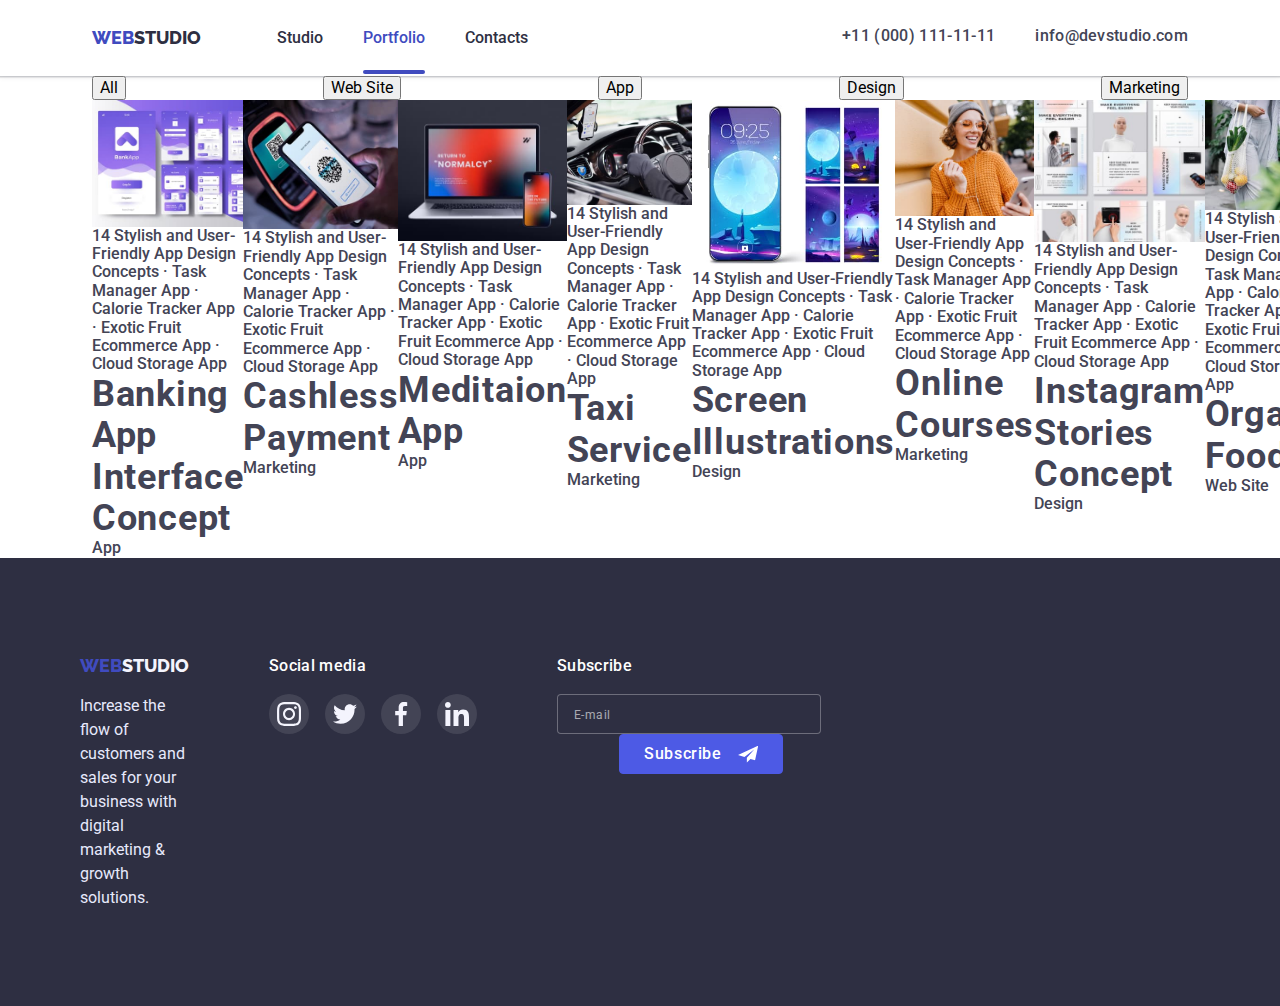
<file: portfolio.html>
<!DOCTYPE html>
<html lang="en">
  <head>
    <meta charset="UTF-8" />
    <meta http-equiv="X-UA-Compatible" content="IE=edge" />
    <meta name="viewport" content="width=device-width, initial-scale=1.0" />
    <title>Yu Hubarenko _ homework-3</title>

    <link rel="preconnect" href="https://fonts.googleapis.com" />
    <link rel="preconnect" href="https://fonts.gstatic.com" crossorigin />
    <link
      href="https://fonts.googleapis.com/css2?family=Raleway:wght@800&family=Roboto:wght@400;500;700;900&display=swap"
      rel="stylesheet"
    />
    <link
      rel="stylesheet"
      href="https://cdnjs.cloudflare.com/ajax/libs/modern-normalize/1.0.0/modern-normalize.min.css"
    />
    <link rel="stylesheet" href="./css/styles-new.css" />
  </head>

  <body>
    <!-- ====================HEADER+=========================== -->

    <header>
      <div class="container menu">
        <nav>
          <a
            class="link logo"
            href="./index.html"
            rel="noopener nofollow noreferrer"
          >
            <span>Web</span>Studio
          </a>

          <ul class="list">
            <li>
              <a
                class="link"
                href="./index.html"
                rel="noopener nofollow noreferrer"
              >
                Studio
              </a>
            </li>

            <li>
              <a
                class="link active"
                href="./portfolio.html"
                rel="noopener nofollow noreferrer"
              >
                Portfolio
              </a>
            </li>

            <li>
              <a class="link" href="" rel="noopener nofollow noreferrer">
                Contacts
              </a>
            </li>
          </ul>
        </nav>

        <address>
          <ul class="contact-us list">
            <li>
              <div class="head-dec">
                <a
                  class="link-1 email"
                  href="mailto:info@devstudio.com"
                  rel="noopener nofollow noreferrer"
                >
                  <!-- <svg class="header-contact-icon" width="20" height="20">
                    <use href="./images/symbol-defs.svg#icon-envelope"></use>
                  </svg> -->
                  info@devstudio.com
                </a>
              </div>
            </li>

            <li>
              <div class="head-dec">
                <a class="link-1 phone" href="tel:+110001111111">
                  <!-- <svg class="header-contact-icon" width="20" height="20">
                    <use href="./images/symbol-defs.svg#icon-phone"></use>
                  </svg> -->
                  +11 (000) 111-11-11
                </a>
              </div>
            </li>
          </ul>
        </address>
      </div>
    </header>

    <!-- ====================MAIN=========================== -->
    <main>
      <section class="portfolio">
        <div class="container">
          <h1 class="invisible">Our Projects</h1>

          <ul class="list filter">
            <li>
              <button type="button">All</button>
            </li>
            <li>
              <button type="button">Web Site</button>
            </li>
            <li>
              <button type="button">App</button>
            </li>
            <li>
              <button type="button">Design</button>
            </li>
            <li>
              <button type="button">Marketing</button>
            </li>
          </ul>

          <ul class="list projects">
            <li class="projects-card">
              <div class="projects-card-thumb">
                <img src="./images/prj-banking.jpg" alt="banking apps" />
                <div class="projects-card-overlay">
                  <p>
                    14 Stylish and User-Friendly App Design Concepts · Task
                    Manager App · Calorie Tracker App · Exotic Fruit Ecommerce
                    App · Cloud Storage App
                  </p>
                </div>
              </div>
              <div class="projects-card-descr">
                <h2>Banking App Interface Concept</h2>
                <p>App</p>
              </div>
            </li>

            <li class="projects-card">
              <div class="projects-card-thumb">
                <img
                  src="./images/prj-cashless-payment.jpg"
                  alt="touchless technology"
                />
                <div class="projects-card-overlay">
                  <p>
                    14 Stylish and User-Friendly App Design Concepts · Task
                    Manager App · Calorie Tracker App · Exotic Fruit Ecommerce
                    App · Cloud Storage App
                  </p>
                </div>
              </div>
              <div class="projects-card-descr">
                <h2>Cashless Payment</h2>
                <p>Marketing</p>
              </div>
            </li>

            <li class="projects-card">
              <div class="projects-card-thumb">
                <img
                  src="./images/prj-meditation-app.jpg"
                  alt="comp with red screen"
                />
                <div class="projects-card-overlay">
                  <p>
                    14 Stylish and User-Friendly App Design Concepts · Task
                    Manager App · Calorie Tracker App · Exotic Fruit Ecommerce
                    App · Cloud Storage App
                  </p>
                </div>
              </div>
              <div class="projects-card-descr">
                <h2>Meditaion App</h2>
                <p>App</p>
              </div>
            </li>

            <li class="projects-card">
              <div class="projects-card-thumb">
                <img
                  src="./images/prj-taxi-service.jpg"
                  alt="driver's seat in the car"
                />
                <div class="projects-card-overlay">
                  <p>
                    14 Stylish and User-Friendly App Design Concepts · Task
                    Manager App · Calorie Tracker App · Exotic Fruit Ecommerce
                    App · Cloud Storage App
                  </p>
                </div>
              </div>
              <div class="projects-card-descr">
                <h2>Taxi Service</h2>
                <p>Marketing</p>
              </div>
            </li>

            <li class="projects-card">
              <div class="projects-card-thumb">
                <img
                  src="./images/prj-screen-illustrations.jpg"
                  alt="phone's screens"
                />
                <div class="projects-card-overlay">
                  <p>
                    14 Stylish and User-Friendly App Design Concepts · Task
                    Manager App · Calorie Tracker App · Exotic Fruit Ecommerce
                    App · Cloud Storage App
                  </p>
                </div>
              </div>
              <div class="projects-card-descr">
                <h2>Screen Illustrations</h2>
                <p>Design</p>
              </div>
            </li>

            <li class="projects-card">
              <div class="projects-card-thumb">
                <img src="./images/prj-online-courses.jpg" alt="smiley woman" />
                <div class="projects-card-overlay">
                  <p>
                    14 Stylish and User-Friendly App Design Concepts · Task
                    Manager App · Calorie Tracker App · Exotic Fruit Ecommerce
                    App · Cloud Storage App
                  </p>
                </div>
              </div>
              <div class="projects-card-descr">
                <h2>Online Courses</h2>
                <p>Marketing</p>
              </div>
            </li>

            <li class="projects-card">
              <div class="projects-card-thumb">
                <img
                  src="./images/prj-instagram-stories-concept.jpg"
                  alt="insta's design"
                />
                <div class="projects-card-overlay">
                  <p>
                    14 Stylish and User-Friendly App Design Concepts · Task
                    Manager App · Calorie Tracker App · Exotic Fruit Ecommerce
                    App · Cloud Storage App
                  </p>
                </div>
              </div>
              <div class="projects-card-descr">
                <h2>Instagram Stories Concept</h2>
                <p>Design</p>
              </div>
            </li>

            <li class="projects-card">
              <div class="projects-card-thumb">
                <img
                  src="./images/prj-organic-food.jpg"
                  alt="a bag with organic food"
                  width="360"
                />
                <div class="projects-card-overlay">
                  <p>
                    14 Stylish and User-Friendly App Design Concepts · Task
                    Manager App · Calorie Tracker App · Exotic Fruit Ecommerce
                    App · Cloud Storage App
                  </p>
                </div>
              </div>
              <div class="projects-card-descr">
                <h2>Organic Food</h2>
                <p>Web Site</p>
              </div>
            </li>

            <li class="projects-card">
              <div class="projects-card-thumb">
                <img
                  src="./images/prj-fresh-coffee.jpg"
                  alt="a cup of fresh coffee"
                />
                <div class="projects-card-overlay">
                  <p>
                    14 Stylish and User-Friendly App Design Concepts · Task
                    Manager App · Calorie Tracker App · Exotic Fruit Ecommerce
                    App · Cloud Storage App
                  </p>
                </div>
              </div>
              <div class="projects-card-descr">
                <h2>Fresh Coffee</h2>
                <p>Web Site</p>
              </div>
            </li>
          </ul>
        </div>
      </section>
    </main>

    <!-- ====================FOOTER=========================== -->
    <footer>
      <div class="container">
        <div class="foot">
          <div class="box">
            <a
              class="link-2 footer-logo"
              href="./index.html"
              rel="noopener nofollow noreferrer"
            >
              <span>Web</span>Studio
            </a>

            <p>
              Increase the flow of customers and sales for your business with
              digital marketing & growth solutions.
            </p>
          </div>

          <div class="social-media">
            <p>Social media</p>

            <ul class="social-media-contacts list">
              <li class="social-media-contact-item">
                <a
                  class="social-media-contact-link link"
                  href=""
                  rel="noopener nofollow noreferrer"
                >
                  <svg class="social-media-contact-icon" width="24" height="24">
                    <use
                      href="./images/symbol-defs.svg#icon-cont-instagram"
                    ></use>
                  </svg>
                </a>
              </li>

              <li class="social-media-contact-item">
                <a
                  class="social-media-contact-link link"
                  href=""
                  rel="noopener nofollow noreferrer"
                >
                  <svg class="social-media-contact-icon" width="24" height="24">
                    <use
                      href="./images/symbol-defs.svg#icon-cont-twitter"
                    ></use>
                  </svg>
                </a>
              </li>

              <li class="social-media-contact-item">
                <a
                  class="social-media-contact-link link"
                  href=""
                  rel="noopener nofollow noreferrer"
                >
                  <svg class="social-media-contact-icon" width="24" height="24">
                    <use
                      href="./images/symbol-defs.svg#icon-cont-facebook"
                    ></use>
                  </svg>
                </a>
              </li>

              <li class="social-media-contact-item">
                <a
                  class="social-media-contact-link link"
                  href=""
                  rel="noopener nofollow noreferrer"
                >
                  <svg class="social-media-contact-icon" width="24" height="24">
                    <use
                      href="./images/symbol-defs.svg#icon-cont-linkedin"
                    ></use>
                  </svg>
                </a>
              </li>
            </ul>
          </div>

          <div class="footer-subscribe">
            <p>Subscribe</p>

            <form autocomplete="off">
              <label for="userName" class="invisible"></label>
              <input
                type="email"
                class="user-email"
                placeholder="E-mail"
                name="userEmail"
              />
              <button type="submit" class="user-email-submit-button">
                <span>Subscribe</span>
                <svg class="user-email-plane" width="24" height="24">
                  <use
                    href="./images/symbol-defs.svg#icon-plane-subscribe"
                  ></use>
                </svg>
              </button>
            </form>
          </div>
        </div>
      </div>
    </footer>
  </body>
</html>
</file>
<file: css/styles-new.css>
:root {
  --iris: #4d5ae5;
  --ocean: #404bbf;
  --navy-blue: #2e2f42;
  --green: #31d0aa;
  --slate: #434455;
  --light-slate: #8e8f99;
  --cornflower: #e7e9fc;
  --cloud: #f4f4fd;
  --navy-blue-modal: rgba(46, 47, 66, 0.4);
  --grey: rgba(46, 47, 66, 0.7);
  --white: #fff;
  --footer-social: rgba(255, 255, 255, 0.1);
  --modal-background: #fcfcfc;

  --marg: 24px;
}

html {
  box-sizing: border-box;
}

body {
  margin: 0;

  background-color: var(--white);

  color: var(--slate);
  font-family: "Roboto", sans-serif;
  font-size: 16px;
  font-weight: 500;
}

*,
*::after,
*::before {
  box-sizing: inherit;
}

h1 {
  margin: 0;
  padding: 0;

  font-weight: 700;
  font-size: 56px;
  letter-spacing: 0.02em;
  line-height: calc(60 / 56);
}

h2 {
  margin: 0;
  padding: 0;

  font-weight: 700;
  font-size: 36px;
  letter-spacing: 0.02em;
}

h3 {
  margin: 0;
  padding: 0;

  font-weight: 500;
  font-size: 20px;
  letter-spacing: 0.02em;
  line-height: calc(24 / 20);
}

h4,
h5,
h6,
p {
  margin: 0;
  padding: 0;
}

img {
  display: block;
  width: 100;
  max-width: 100%;
  height: auto;
}

.list {
  margin: 0;
  padding: 0;

  list-style-type: none;
}

.link {
  color: var(--navy-blue);
  text-decoration: none;

  transition: color 250ms cubic-bezier(0.4, 0, 0.2, 1);
}

.link-1 {
  color: var(--slate);

  text-decoration: none;

  transition: color 250ms cubic-bezier(0.4, 0, 0.2, 1);
}

.link-2 {
  color: var(--cloud);

  text-decoration: none;

  transition: color 250ms cubic-bezier(0.4, 0, 0.2, 1);
}

.button {
  display: inline-block;

  border: 1px solid transparent;
  cursor: pointer;
}

.link:hover,
.link-1:hover,
.link:focus,
.link-1:focus,
.active {
  color: var(--ocean);
}

.logo:hover,
.logo:focus {
  color: var(--navy-blue);

  cursor: pointer;
}

.invisible {
  position: absolute;
  white-space: nowrap;
  width: 1px;
  height: 1px;
  overflow: hidden;
  border: 0;
  padding: 0;
  clip: rect(0 0 0 0);
  clip-path: inset(50%);
  margin: -1px;
}

.container {
  margin: 0 auto;
  padding-left: 16px;
  padding-right: 16px;

  width: 100%;
}

.is-hidden {
  visibility: none;
  opacity: 0;
  pointer-events: none;
}

.no-scroll {
  overflow: hidden;
}

/* ====================HEADER+=========================== */

header {
  /* display: block;
  align-items: center; */

  box-shadow: 0px 2px 1px rgba(46, 47, 66, 0.08),
    0px 1px 1px rgba(46, 47, 66, 0.16), 0px 1px 6px rgba(46, 47, 66, 0.08);
}

header .logo {
  font-family: "Raleway", sans-serif;
  text-transform: uppercase;
  font-weight: 800;
  font-size: 18px;
  line-height: 1.33;
}

header .logo span,
footer .footer-logo span {
  color: var(--ocean);
}

header nav .list,
header .main-address {
  display: none;
}

header .menu,
header nav {
  display: flex;
  align-items: center;
}

.mobile-menu-button {
  border-color: transparent;
  background-color: transparent;
}

.menu {
  display: flex;
  justify-content: space-between;
  align-content: center;
  height: 70px;
}

.mobile-menu {
  position: fixed;
  top: 0;
  left: 0;

  display: flex;
  flex-direction: column;
  justify-content: space-between;
  overflow-y: auto;

  width: 100%;
  height: 100%;
  padding-top: 24px;
  padding-right: 24px;
  padding-bottom: 40px;
  padding-left: 40px;

  background-color: var(--white);

  transform: translateY(0);
  transition: transform 250ms ease-in-out;
}

.mobile-menu.is-open {
  transform: translateY(-100%);
}

.close-menu {
  position: absolute;
  top: 24px;
  right: 24px;
  display: flex;
  justify-content: center;
  align-items: center;

  width: 24px;
  height: 24px;

  background-color: var(--cornflower);
  border: 1px solid rgba(0, 0, 0, 0.1);
  border-radius: 50%;

  transition: background-color 250ms cubic-bezier(0.4, 0, 0.2, 1),
    fill 250ms cubic-bezier(0.4, 0, 0.2, 1);
}

.mobile-menu-pages {
  padding-top: 32px;
  color: var(--navy-blue);
  font-weight: 700;
  font-size: 36px;
  line-height: calc(40 / 36);
  letter-spacing: 0.02em;
}

.mobile-menu-pages li:not(:last-child),
.mobile-contact-us li:not(:last-child) {
  padding-bottom: 40px;
}

.mobile-address {
  text-decoration: none;
  font-style: normal;
}

.phone {
  font-weight: 600;
  font-size: 26px;
  line-height: calc(40 / 36);
  color: var(--iris);
}

.email {
  font-weight: 500;
  font-size: 20px;
  line-height: calc(24 / 20);

  letter-spacing: 0.02em;
}

.mobile-social-media {
  padding-top: 48px;
}

.mobile-social-media-contacts {
  display: flex;
  align-items: flex-start;
  gap: calc((100% - 4 * 40px) / 3);
}

.mobile-social-media-contact-item {
  width: 40px;
  height: 40px;
}

.mobile-social-media-contact-link {
  display: flex;
  justify-content: center;
  align-items: center;

  width: 100%;
  height: 100%;
  background-color: var(--iris);
  border-radius: 50%;

  transition: background-color 250ms cubic-bezier(0.4, 0, 0.2, 1);
}

.mobile-social-media-contact-icon {
  fill: currentColor;
}

.mobile-social-media-contact-link:is(:hover, :focus) {
  background-color: var(--ocean);
}

/* ================================= HERO ======================= */

.hero {
  padding-top: 112px;
  padding-bottom: 112px;
  background-color: var(--grey);
  background-image: linear-gradient(var(--grey), var(--grey)),
    url(../images/people-office-mob1x.jpg);
  background-repeat: no-repeat;
  background-position: center;
  background-size: 428px 432px;
}

@media (min-device-pixel-ratio: 2),
  (min-resolution: 192dpi),
  (min-resolution: 2dppx) {
  .hero {
    background-image: linear-gradient(var(--grey), var(--grey)),
      url(../images/people-office-mob2x.jpg);
  }
}

.hero h1 {
  color: var(--white);

  font-weight: 700;
  font-size: 36px;
  line-height: calc(40 / 36);
  text-align: center;
  letter-spacing: 0.02em;
}

.hero button {
  display: block;
  margin: 0 auto;
  margin-top: 72px;
  padding: 16px 32px;

  color: var(--white);
  background-color: var(--iris);

  font-family: inherit;
  font-weight: 500;
  line-height: 1.5;
  letter-spacing: 0.04em;
  box-shadow: 0px 4px 4px rgba(0, 0, 0, 0.15);
  border: 1px solid var(--iris);
  border-radius: 4px;
  cursor: pointer;

  transition: background-color 250ms cubic-bezier(0.4, 0, 0.2, 1),
    border-color 250ms cubic-bezier(0.4, 0, 0.2, 1),
    color 250ms cubic-bezier(0.4, 0, 0.2, 1);
}

.hero button:hover,
.hero button:focus {
  background-color: var(--ocean);
  border-color: var(--ocean);
  color: var(--cloud);
}

/* ================================= ABOUT ======================= */

.about {
  padding: 96px 0;
}

.about .list li:not(:last-child) {
  margin-bottom: 72px;
}

.about h3 {
  text-align: center;
  color: var(--navy-blue);
  font-style: normal;
  font-weight: 700;
  font-size: 36px;
  line-height: 1.1111;
  letter-spacing: 0.02em;
}

.about p {
  margin-top: 8px;

  font-weight: 400;
  line-height: 1.5;

  letter-spacing: 0.02em;
}

/* ================================= WHAT WE ARE DOING ======================= */

main .what-we-are-doing {
  display: none;
}

/* ================================= OUR TEAM ======================= */

.our-team {
  padding: 96px 0;

  text-align: center;
  background-color: var(--cloud);
}

.our-team .card-set {
  padding-top: 72px;
}

.our-team .card {
  margin: 0 auto;
  max-width: 264px;

  background-color: var(--white);

  box-shadow: 0px 1px 6px rgba(46, 47, 66, 0.08),
    0px 1px 1px rgba(46, 47, 66, 0.16), 0px 2px 1px rgba(46, 47, 66, 0.08);
  border-radius: 0px 0px 4px 4px;
}

.our-team .card:not(:last-child) {
  margin-bottom: 72px;
}

.our-team .card-descr {
  padding: 32px 16px;
  text-align: center;
}

.our-team .card-descr h3 {
  color: var(--navy-blue);

  font-weight: 600;
  font-size: 20px;
  line-height: 1.2;
  letter-spacing: 0.02em;
}

.our-team p {
  padding-top: 8px;
  padding-bottom: 8px;

  color: var(--slate);

  font-weight: 400;
  font-size: 16px;
  line-height: 1.5;
}

.social-contacts {
  display: flex;
  align-content: center;
  gap: var(--marg);
}

.social-contact-item {
  width: 40px;
  height: 40px;
}

.social-contact-link {
  width: 100%;
  height: 100%;
  background-color: var(--iris);
  border-radius: 50%;
  display: flex;
  justify-content: center;
  align-items: center;

  transition: background-color 250ms cubic-bezier(0.4, 0, 0.2, 1);
}

.social-contact-icon {
  fill: currentColor;
}

.social-contact-link:is(:hover, :focus) {
  background-color: var(--ocean);
}

/* ================================= CUSTOMERS ======================= */

.customers {
  padding: 96px 0;

  text-align: center;
}

.customers .customers-list {
  padding-top: 72px;
  margin-left: -8px;
  margin-right: -8px;

  display: flex;
  justify-content: center;
  flex-wrap: wrap;

  row-gap: 72px;
  column-gap: 16px;
}

.customers .customers-list-item {
  flex-basis: calc((100% - 16px * 2) / 2);
  max-width: 190px;
  height: 88px;
  border-radius: 4px;
}

.customers .customers-link {
  display: flex;
  justify-content: center;
  align-items: center;

  width: 100%;
  height: 100%;
  border: 1px solid var(--light-slate);
  border-radius: 4px;
  fill: var(--light-slate);

  transition: border 250ms cubic-bezier(0.4, 0, 0.2, 1),
    fill 250ms cubic-bezier(0.4, 0, 0.2, 1);
}

.customers .customers-list-item svg {
  width: 104px;
  height: 56px;
}

.customers .customers-link:hover,
.customers .customers-link:focus {
  border: 1px solid var(--ocean);
  fill: var(--ocean);
}

/* ================================= FOOTER ======================= */

footer {
  padding: 96px 0;

  background-color: var(--navy-blue);
}

footer .box {
  margin: 0 auto;
  text-align: center;
  /* max-width: 264px; */
  width: 264px;
}

footer .footer-logo {
  font-family: "Raleway", sans-serif;
  text-transform: uppercase;
  font-weight: 800;
  font-size: 18px;
  line-height: 1.33;
}

footer .box p {
  text-align: start;

  color: var(--cornflower);
  font-weight: 400;
  font-size: 16px;
  line-height: 1.5;
  margin-top: 16px;
}

.social-media {
  margin: 0 auto;
  padding-top: 72px;
  width: 208px;
  text-align: center;
}

.social-media-contacts {
  display: flex;
  justify-content: center;
  gap: 16px;
}

.social-media-contact-item {
  width: 40px;
  height: 40px;
}

.social-media-contact-link {
  width: 100%;
  height: 100%;
  background-color: var(--footer-social);
  border-radius: 50%;
  display: flex;
  justify-content: center;
  align-items: center;

  transition: background-color 250ms cubic-bezier(0.4, 0, 0.2, 1);
}

.social-media-contact-icon {
  fill: currentColor;
}

.social-media-contact-link:is(:hover, :focus) {
  background-color: var(--green);
}

.social-media p,
.footer-subscribe p {
  font-weight: 500;
  line-height: calc(24 / 16);
  letter-spacing: 0.02em;
  margin-bottom: 16px;
  color: var(--white);
}

.footer-subscribe {
  padding-top: 72px;
  text-align: center;
}

.user-email {
  width: 100%;
  height: 40px;

  font-weight: 400;
  line-height: 2;
  letter-spacing: 0.04em;
  padding-left: 16px;

  color: var(--white);
  background-color: var(--navy-blue);
  border: 1px solid rgba(255, 255, 255, 0.3);
  border-radius: 4px;

  /* transition: border 250ms cubic-bezier(0.4, 0, 0.2, 1); */
}

.user-email::placeholder {
  font-weight: 400;
  font-size: 12px;
  line-height: 2;
  letter-spacing: 0.04em;
  color: rgba(255, 255, 255, 0.6);
}

.user-email:is(:hover, :focus) {
  border: 1px solid var(--ocean);
}

/* .user-email:is(:focus) {
  outline: none;
  border: 6px solid var(--green);
} */

.user-email-submit-button {
  margin-top: 16px;
  display: inline-flex;
  align-items: center;
  justify-content: center;

  width: 164px;
  height: 40px;
  background-color: var(--iris);
  border: 1px solid var(--iris);
  border-radius: 4px;
  padding: 8px 24px;
  gap: 16px;

  font-weight: 500;
  font-size: 16px;
  line-height: 1.5;
  letter-spacing: 0.04em;
  color: var(--white);

  fill: var(--white);

  transition: background-color 250ms cubic-bezier(0.4, 0, 0.2, 1),
    border-color 250ms cubic-bezier(0.4, 0, 0.2, 1);
}

.user-email-submit-button:is(:hover, :focus) {
  background-color: var(--ocean);
  border-color: var(--ocean);
}

/* ============================== modal =========================== */

.backdrop {
  position: fixed;
  top: 0;
  left: 0;

  width: 100%;
  height: 100%;

  background-color: var(--navy-blue-modal);

  transition: opacity 250ms cubic-bezier(0.4, 0, 0.2, 1),
    visibility 250ms cubic-bezier(0.4, 0, 0.2, 1);
}

.modal {
  position: absolute;
  top: 50%;
  left: 50%;

  min-width: 88%;
  min-height: auto;
  padding: 24px 16px;
  padding-top: 72px;
  margin-top: 16px;

  background-color: var(--modal-background);
  box-shadow: 0px 1px 1px rgba(0, 0, 0, 0.14), 0px 1px 3px rgba(0, 0, 0, 0.12),
    0px 2px 1px rgba(0, 0, 0, 0.2);
  border-radius: 4px;
  transform: translate(-50%, -50%) scale(1);

  transition: transform 250ms cubic-bezier(0.4, 0, 0.2, 1);
}

.close-modal {
  position: absolute;
  top: 24px;
  right: 24px;
  display: flex;
  justify-content: center;
  align-items: center;

  width: 24px;
  height: 24px;

  background-color: var(--cornflower);
  border: 1px solid rgba(0, 0, 0, 0.1);
  border-radius: 50%;

  transition: background-color 250ms cubic-bezier(0.4, 0, 0.2, 1),
    fill 250ms cubic-bezier(0.4, 0, 0.2, 1);
}

.close-modal:hover {
  cursor: pointer;
  background-color: var(--ocean);
  fill: var(--white);
}

.backdrop.is-hidden .modal {
  transform: translate(-50%, -50%) scale(0.9);
}

.modal-form {
  margin-top: 16px;
}

.modal-form label {
  font-weight: 400;
  font-size: 12px;
  line-height: 1.33;
  letter-spacing: 0.04em;

  color: var(--light-slate);
}

.modal .modal-input {
  margin-top: 4px;
  margin-bottom: 8px;

  width: 100%;
  height: 40px;
  border: 1px solid rgba(33, 33, 33, 0.2);
  border-radius: 4px;
  padding-left: 34px;

  transition: border 250ms cubic-bezier(0.4, 0, 0.2, 1);
}

.modal-input:focus {
  border: 1px solid var(--iris);
}

.div-for-icon {
  position: relative;
}

.modal-icon {
  position: absolute;
  left: 16px;
  top: 50%;
  transform: translateY(-50%);
  fill: var(--navy-blue);

  transition: fill 250ms cubic-bezier(0.4, 0, 0.2, 1);
}

.modal-input:focus + .modal-icon {
  fill: var(--iris);
}

.modal-input.comment {
  height: 120px;
  padding: 8px 16px;
  resize: none;
}

#modal-form-comment::placeholder {
  font-weight: 400;
  font-size: 12px;
  line-height: 1.33;
  letter-spacing: 0.04em;

  color: rgba(117, 117, 117, 0.5);
}

.modal-form-checkbox {
  display: flex;
}

.modal-checkbox-link {
  text-decoration-line: underline;
  color: var(--iris);
}

.modal-checkbox-link:is(:hover, :focus) {
  color: var(--ocean);
}

.modal-form-checkbox span {
  display: flex;
  justify-content: center;
  align-items: center;

  width: 16px;
  height: 16px;
  margin-right: 8px;

  border: 1.25px solid var(--navy-blue);
  border-radius: 2px;
  background-color: transparent;

  transition: border 250ms cubic-bezier(0.4, 0, 0.2, 1),
    background-color 250ms cubic-bezier(0.4, 0, 0.2, 1),
    fill 250ms cubic-bezier(0.4, 0, 0.2, 1);
}

.checkbox:checked + .modal-form-checkbox span {
  fill: var(--ocean);
  border: 1.25px solid var(--ocean);
  background-color: var(--ocean);
}

.modal-form button {
  display: block;
  margin: 24px auto;
  margin-bottom: 0;

  width: 169px;
  height: 56px;
  padding: 16px 32px;
  background-color: var(--iris);
  border: 1px solid var(--iris);
  box-shadow: 0px 4px 4px rgba(0, 0, 0, 0.15);
  border-radius: 4px;

  color: var(--white);
  letter-spacing: 0.04em;

  transition: border 250ms cubic-bezier(0.4, 0, 0.2, 1),
    background-color 250ms cubic-bezier(0.4, 0, 0.2, 1);
}

.modal-form button:is(:hover, :focus) {
  background-color: var(--ocean);
  border: 1px solid var(--ocean);
  cursor: pointer;
}

/* ============================== MEDIA ============================ */

@media screen and (min-width: 404px) {
  .phone {
    font-size: 36px;
  }

  .mobile-social-media-contacts {
    gap: 56px;
  }

  .modal {
    min-width: 392px;
    min-height: 586px;
    margin-top: 96px;
  }
}

@media screen and (min-width: 480px) {
  .container {
    max-width: 396px;
    padding-left: 0;
    padding-right: 0;
  }

  .phone {
    font-size: 36px;
  }

  .hero {
    background-image: linear-gradient(var(--grey), var(--grey)),
      url(../images/people-office-tab1x.jpg);
    background-size: 768px 438px;
  }

  @media (min-device-pixel-ratio: 2),
    (min-resolution: 192dpi),
    (min-resolution: 2dppx) {
    .hero {
      background-image: linear-gradient(var(--grey), var(--grey)),
        url(../images/people-office-tab2x.jpg);
    }
  }
}

@media screen and (min-width: 768px) {
  .container {
    max-width: 736px;
    padding-left: 16px;
    padding-right: 16px;
  }

  header {
    display: flex;
    align-items: flex-start;
    height: 70px;
  }

  header nav .list,
  header .main-address {
    display: block;
  }

  .mobile-menu-button {
    display: none;
  }

  header .menu {
    justify-content: flex-start;
    align-items: center;
    height: 70px;
  }

  header .menu .list {
    display: flex;
  }

  header nav .link.logo {
    margin-right: 120px;
  }

  header nav {
    display: flex;
    align-items: center;

    line-height: 1.5;
  }

  header .menu .contact-us {
    display: flex;
    flex-direction: column;
    margin-left: auto;
    gap: 4px;
  }

  header .menu > address {
    margin-left: auto;
  }

  header .contact-us .link-1 {
    display: block;
    padding-top: 0;
    padding-bottom: 0;
  }

  .email,
  .phone {
    font-style: normal;
    font-weight: 400;
    font-size: 12px;
    line-height: calc(16 / 12);
    letter-spacing: 0.04em;

    color: var(--slate);
  }

  header .active {
    position: relative;
  }

  header .active::after {
    display: block;
    position: absolute;
    bottom: 0;

    content: "";
    height: 4px;
    border-radius: 2px;
    width: 100%;

    background-color: var(--ocean);
    color: var(--ocean);
  }

  header nav .link.logo {
    margin-right: 76px;
  }

  header nav .link {
    display: block;
    padding-top: 24px;
    padding-bottom: 22px;
  }

  header nav .list li:not(:last-child) {
    margin-right: 40px;
  }

  .hero {
    padding-bottom: 108px;
    background-image: linear-gradient(var(--grey), var(--grey)),
      url(../images/people-office.jpg);
    background-size: 1440px 600px;
  }

  .modal {
    min-width: 408px;
    min-height: 576px;
    margin-top: 80px;
  }

  @media (min-device-pixel-ratio: 2),
    (min-resolution: 192dpi),
    (min-resolution: 2dppx) {
    .hero {
      background-image: linear-gradient(var(--grey), var(--grey)),
        url(../images/people-office2x.jpg);
    }
  }

  .hero h1 {
    font-size: 56px;
    line-height: calc(60 / 56);
  }

  .hero button {
    margin-top: 40px;
  }

  .about .list {
    display: flex;
    justify-content: space-between;
    flex-wrap: wrap;

    margin-left: -12px;
    margin-right: -12px;

    row-gap: 72px;
    column-gap: 24px;
  }

  .about h3 {
    text-align: start;
  }

  .about .list li {
    display: block;
    flex-basis: calc((100% - 24px) / 2);
    max-width: 356px;
  }

  .about .list li:not(:last-child) {
    margin-bottom: 0;
  }

  .our-team .card-set {
    display: flex;
    justify-content: center;
    flex-wrap: wrap;

    row-gap: 64px;
    column-gap: 24px;
  }

  .our-team .card {
    margin-left: 0;
    margin-right: 0;
    flex-basis: calc((100% - 24px * 2) / 2);
  }

  .our-team .card:not(:last-child) {
    margin-bottom: 0;
  }

  .customers .customers-list {
    column-gap: 24px;
    row-gap: 72px;
  }

  .customers .customers-list-item {
    max-width: 168px;
    width: 168px;
  }

  .foot {
    margin: 0 auto;
    display: flex;
    justify-content: flex-start;
    flex-wrap: wrap;

    row-gap: 72px;
    width: 552px;
  }

  .footer-info {
    display: flex;
    column-gap: 24px;
  }

  footer .box,
  .social-media,
  .footer-subscribe p {
    text-align: start;
  }

  .social-media {
    padding-top: 0;
  }

  .social-media-contacts {
    justify-content: flex-start;
  }

  .footer-subscribe {
    display: flex;
    flex-direction: column;
    padding-top: 0;
  }

  .user-email-submit-button {
    margin-top: 0;
  }

  .user-email {
    width: 264px;
    margin-right: 24px;
  }
}

@media screen and (min-width: 1200px) {
  .container {
    max-width: 1128px;
  }

  .list {
    display: flex;
    justify-content: space-between;
  }

  header,
  header .menu {
    height: 76px;
  }

  header nav .link {
    padding-bottom: 24px;
  }

  header .menu .contact-us {
    flex-direction: row-reverse;
    margin-left: auto;
    gap: 40px;
  }

  header .contact-us .link-1 {
    padding-top: 24px;
    padding-bottom: 28px;
  }

  .email,
  .phone {
    font-weight: 500;
    font-size: 16px;
    line-height: calc(24 / 16);
    letter-spacing: 0.02em;
  }

  .hero {
    padding-top: 188px;
    padding-bottom: 188px;
  }

  .hero button {
    margin-top: 48px;
  }

  main .about {
    display: flex;
    justify-content: space-between;
    padding-top: 120px;
    padding-bottom: 120px;
  }

  main .about .list {
    flex-wrap: nowrap;

    margin-left: 0;
    margin-right: 0;

    gap: 24px;
  }

  main .about .list li {
    width: 264px;
  }

  main .about h3 {
    font-weight: 600;
    font-size: 20px;
    line-height: 1.2;
  }

  main .about .strategy::before {
    display: block;
    content: "";
    background-color: var(--cloud);
    background-image: url(../images/advantages-antenna.svg);
    height: 112px;
    width: 264px;
    padding: 24px 100px;
    background-size: contain;
    background-repeat: no-repeat;
    background-origin: content-box;
    margin-bottom: 8px;
  }

  main .about .diligence::before {
    display: block;
    content: "";
    background-color: var(--cloud);
    background-image: url(../images/advantages-diagram.svg);
    height: 112px;
    width: 264px;
    padding: 24px 100px;
    background-size: contain;
    background-repeat: no-repeat;
    background-origin: content-box;
    margin-bottom: 8px;
  }

  main .about .tech::before {
    display: block;
    content: "";
    background-color: var(--cloud);
    background-image: url(../images/advantages-astronaut.svg);
    height: 112px;
    width: 264px;
    padding: 24px 100px;
    background-size: contain;
    background-repeat: no-repeat;
    background-origin: content-box;
    margin-bottom: 8px;
  }

  main .about .punctuality::before {
    display: block;
    content: "";
    background-color: var(--cloud);
    background-image: url(../images/advantages-clock.svg);
    height: 112px;
    width: 264px;
    padding: 24px 100px;
    background-size: contain;
    background-repeat: no-repeat;
    background-origin: content-box;
    margin-bottom: 8px;
  }

  main .what-we-are-doing {
    display: block;
  }

  main .what-we-are-doing {
    padding-top: 0;
    padding-bottom: 120px;
  }

  main .what-we-are-doing .list {
    margin-left: -16px;
    margin-right: -16px;
  }

  main .what-we-are-doing h2,
  main .our-team h2,
  main .customers h2 {
    margin-top: 0;
    margin-bottom: 72px;
    color: var(--navy-blue);

    font-weight: 700;
    font-size: 36px;
    line-height: 1.1;
    text-align: center;
  }

  main .what-we-are-doing img {
    width: 360px;
  }

  .our-team {
    display: flex;
    padding-top: 120px;
    padding-bottom: 120px;
  }

  .our-team .card-set {
    flex-wrap: nowrap;
    padding-top: 0;

    gap: 24px;
  }

  .our-team .card {
    margin-left: 0;
    margin-right: 0;
    flex-basis: calc((100% - 24px * 2) / 2);
  }

  .customers .customers-list {
    flex-wrap: nowrap;
    padding-top: 0;
    margin-left: -24px;
    margin-right: -24px;

    gap: 24px;
  }

  .foot {
    margin-left: -12px;
    margin-right: -12px;
    justify-content: flex-start;
    flex-wrap: nowrap;
    gap: 80px;
  }

  .footer-info {
    column-gap: 120px;
  }

  .social-media-contacts.list {
    justify-content: flex-start;
  }

  .footer-subscribe {
    padding-top: 0;
    margin-left: auto;
  }

  .footer-subscribe-form {
    display: flex;
    text-align: start;
  }

  .user-email-submit-button {
    margin-top: 0;
    margin-right: 0;
  }

  .user-email {
    width: 264px;
    margin-right: 24px;
  }
}
</file>
